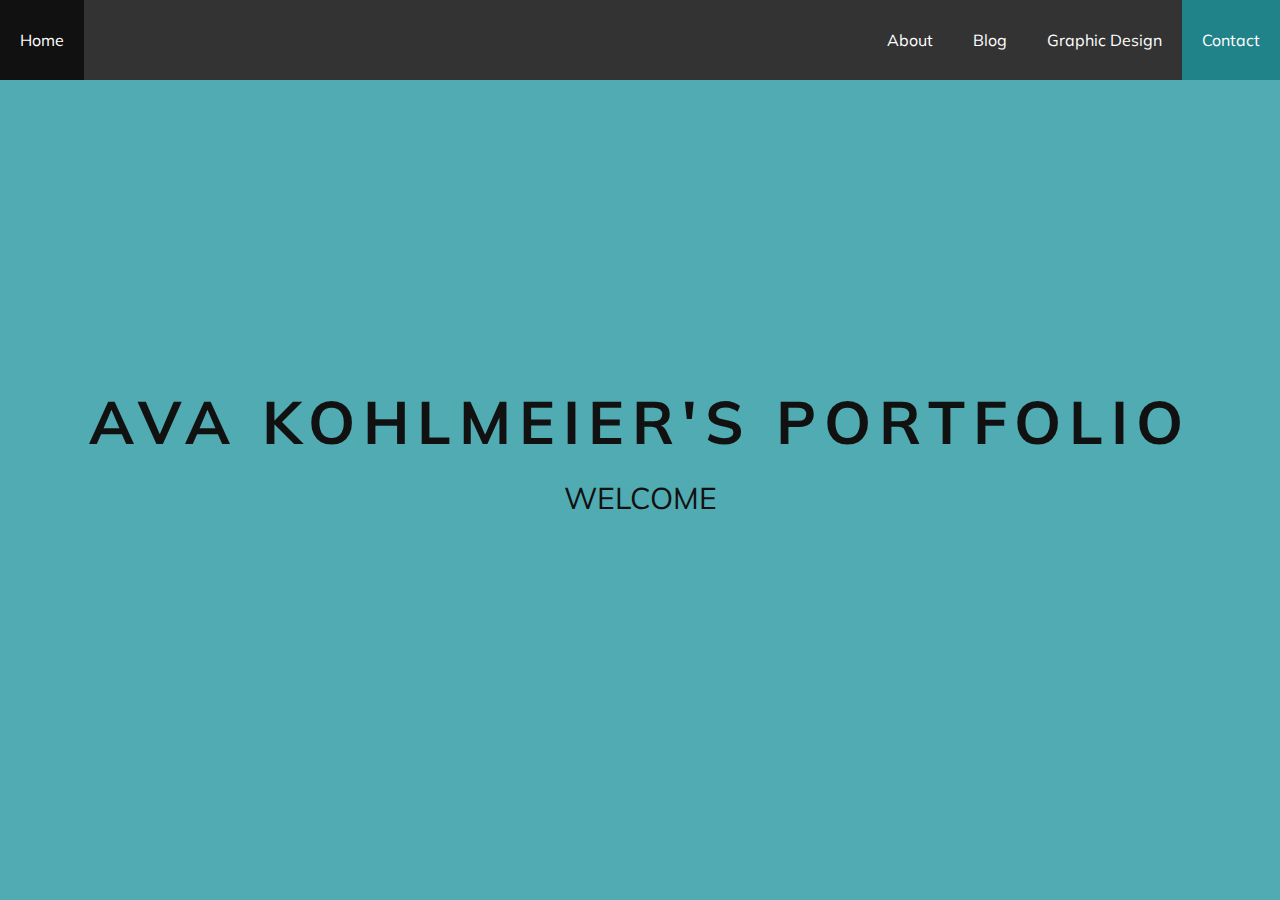
<file: Index.html>
<!DOCTYPE html>
<html> 
<head>
    <Title> Index</Title>
    <link rel="stylesheet" href="home_style.css">
    <link rel="stylesheet" href="About_style.css">
<link rel="preconnect" href="https://fonts.googleapis.com">
<link rel="preconnect" href="https://fonts.gstatic.com" crossorigin>
<link href="https://fonts.googleapis.com/css2?family=Mulish:wght@500&display=swap" rel="stylesheet">
<link rel="preconnect" href="https://fonts.googleapis.com">
<link rel="preconnect" href="https://fonts.gstatic.com" crossorigin>
<link href="https://fonts.googleapis.com/css2?family=Mulish:wght@600&display=swap" rel="stylesheet">
<link rel="preconnect" href="https://fonts.googleapis.com">
<link rel="preconnect" href="https://fonts.gstatic.com" crossorigin>
<link href="https://fonts.googleapis.com/css2?family=Mulish:wght@800&display=swap" rel="stylesheet">
</head>
<body> 

    <ul>
        <li style="float:left"><a href="Index.html">Home</a></li>
        <li style="float:right"><a href="contact.html" class="active">Contact</a></li>
        <li style="float:right"><a href="work.html">Graphic Design </a></li>
        <li style="float:right"><a href="bowling.html">Blog </a></li>
        <li style="float:right"><a  href="About.html">About</a></li>
      </ul>
      
<div class="container">
    <span class="text1">Ava Kohlmeier's Portfolio</span>
    <span class="text2"> Welcome </span>
</div>



</body>
</html>
</file>
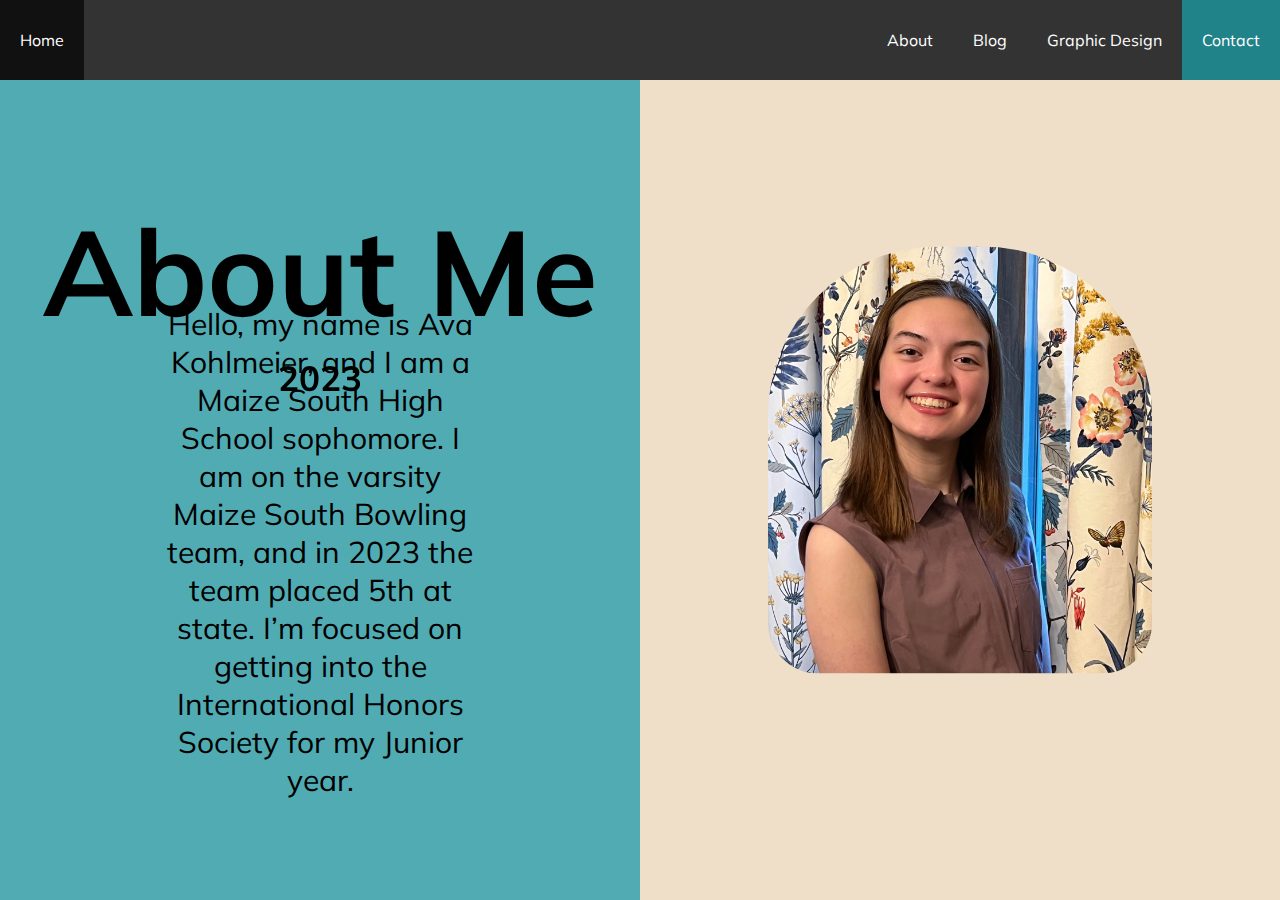
<file: About.html>
<!DOCTYPE html>
<html> 
<head> 
<title>  About Me </title>
<link rel="stylesheet" href="About_style.css">
<link rel="preconnect" href="https://fonts.googleapis.com">
<link rel="preconnect" href="https://fonts.gstatic.com" crossorigin>
<link href="https://fonts.googleapis.com/css2?family=Mulish:wght@500&display=swap" rel="stylesheet">
<link rel="preconnect" href="https://fonts.googleapis.com">
<link rel="preconnect" href="https://fonts.gstatic.com" crossorigin>
<link href="https://fonts.googleapis.com/css2?family=Mulish:wght@600&display=swap" rel="stylesheet">
<link rel="preconnect" href="https://fonts.googleapis.com">
<link rel="preconnect" href="https://fonts.gstatic.com" crossorigin>
<link href="https://fonts.googleapis.com/css2?family=Mulish:wght@800&display=swap" rel="stylesheet">
</head>
<ul>
    <li style="float:left"><a href="Index.html">Home</a></li>
    <li style="float:right"><a href="contact.html" class="active">Contact</a></li>
    <li style="float:right"><a href="work.html">Graphic Design </a></li>
    <li style="float:right"><a href="bowling.html">Blog </a></li>
    <li style="float:right"><a  href="About.html">About</a></li>
  </ul>
  
<body class="#center">
    <h4> 2023 </h4>
    <h1> About Me </h1>
    <div class="split left">
    <p> Hello, my name is Ava Kohlmeier, and I am a Maize South High School sophomore. I am on the varsity Maize South Bowling team, 
        and in 2023 the team placed 5th at state. I’m focused on getting into the International Honors Society for my Junior year.
    </p>
    </div>
</body>

<body>
    <div class="split right">
    <img src="lol.jpg">
    </div>
</body>
</html>
</file>
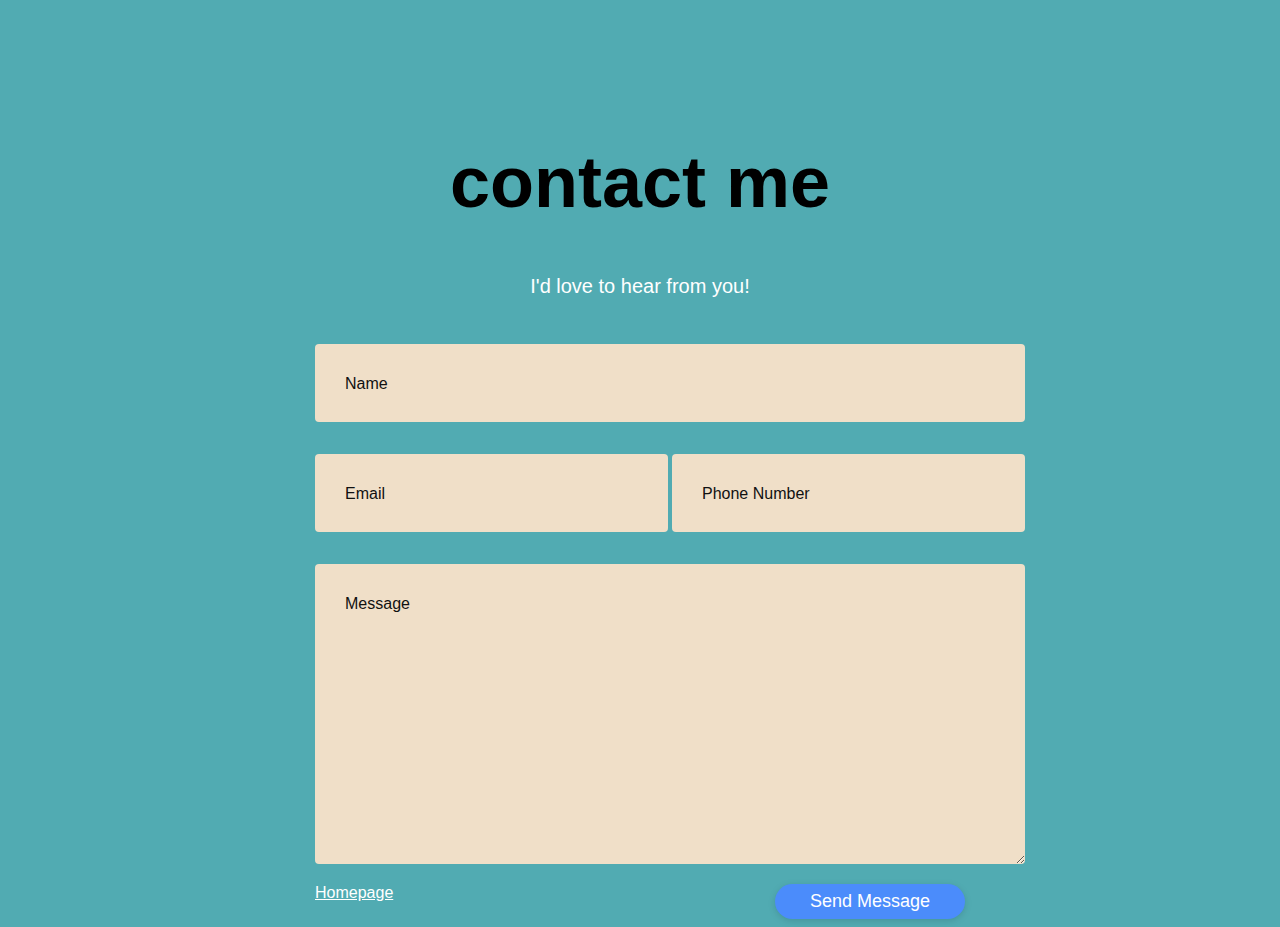
<file: contact.html>
<!DOCTYPE html>
<head>
    <title> Contact </title>
    <link rel="StyleSheet" href="con_style.css">
</head>
<div class="container">
	<div class="row">
			<h1>contact me</h1>
	</div>
	<div class="row">
			<h4 style="text-align:center">I'd love to hear from you!</h4>
	</div>
	<div class="row input-container">
			<div class="col-xs-12">
				<div class="styled-input wide">
					<input type="text" required />
					<label>Name</label> 
				</div>
			</div>
			<div class="col-md-6 col-sm-12">
				<div class="styled-input">
					<input type="text" required />
					<label>Email</label> 
				</div>
			</div>
			<div class="col-md-6 col-sm-12">
				<div class="styled-input" style="float:right;">
					<input type="text" required />
					<label>Phone Number</label> 
				</div>
			</div>
			<div class="col-xs-12">
				<div class="styled-input wide">
					<textarea required></textarea>
					<label>Message</label>
				</div>
			</div>
			<div class="col-xs-12">
				<div class="btn-lrg submit-btn">Send Message</div>				
			</div>
			<div> <a href="Index.html"> Homepage</a></div>
	</div>
</div>
</file>
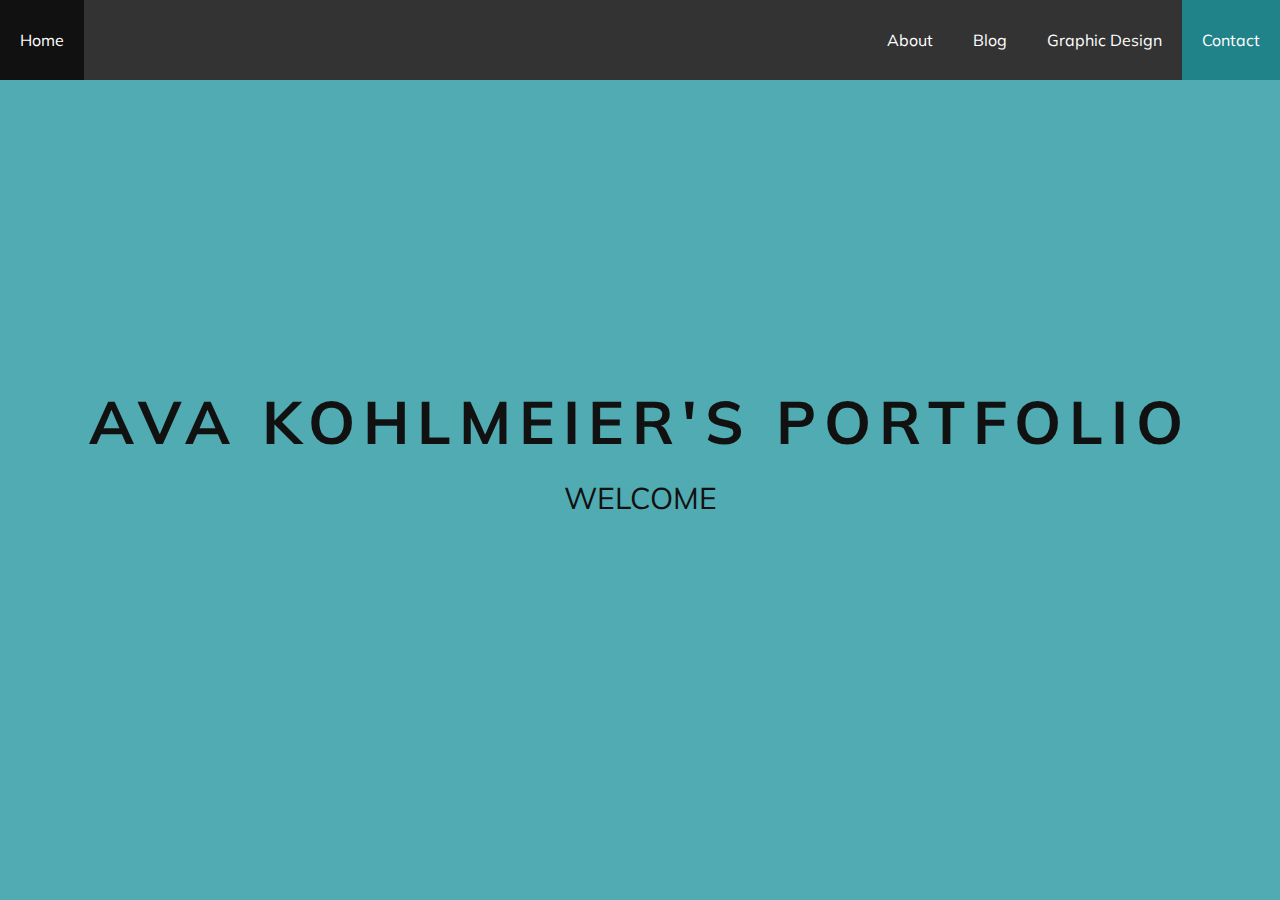
<file: Homepage.html>
<!DOCTYPE html>
<html> 
<head>
    <Title> Homepage</Title>
    <link rel="stylesheet" href="home_style.css">
    <link rel="stylesheet" href="About_style.css">
<link rel="preconnect" href="https://fonts.googleapis.com">
<link rel="preconnect" href="https://fonts.gstatic.com" crossorigin>
<link href="https://fonts.googleapis.com/css2?family=Mulish:wght@500&display=swap" rel="stylesheet">
<link rel="preconnect" href="https://fonts.googleapis.com">
<link rel="preconnect" href="https://fonts.gstatic.com" crossorigin>
<link href="https://fonts.googleapis.com/css2?family=Mulish:wght@600&display=swap" rel="stylesheet">
<link rel="preconnect" href="https://fonts.googleapis.com">
<link rel="preconnect" href="https://fonts.gstatic.com" crossorigin>
<link href="https://fonts.googleapis.com/css2?family=Mulish:wght@800&display=swap" rel="stylesheet">
</head>
<body> 

    <ul>
        <li style="float:left"><a href="Homepage.html">Home</a></li>
        <li style="float:right"><a href="contact.html" class="active">Contact</a></li>
        <li style="float:right"><a href="work.html">Graphic Design </a></li>
        <li style="float:right"><a href="bowling.html">Blog </a></li>
        <li style="float:right"><a  href="About.html">About</a></li>
      </ul>
      
<div class="container">
    <span class="text1">Ava Kohlmeier's Portfolio</span>
    <span class="text2"> Welcome </span>
</div>



</body>
</html>
</file>
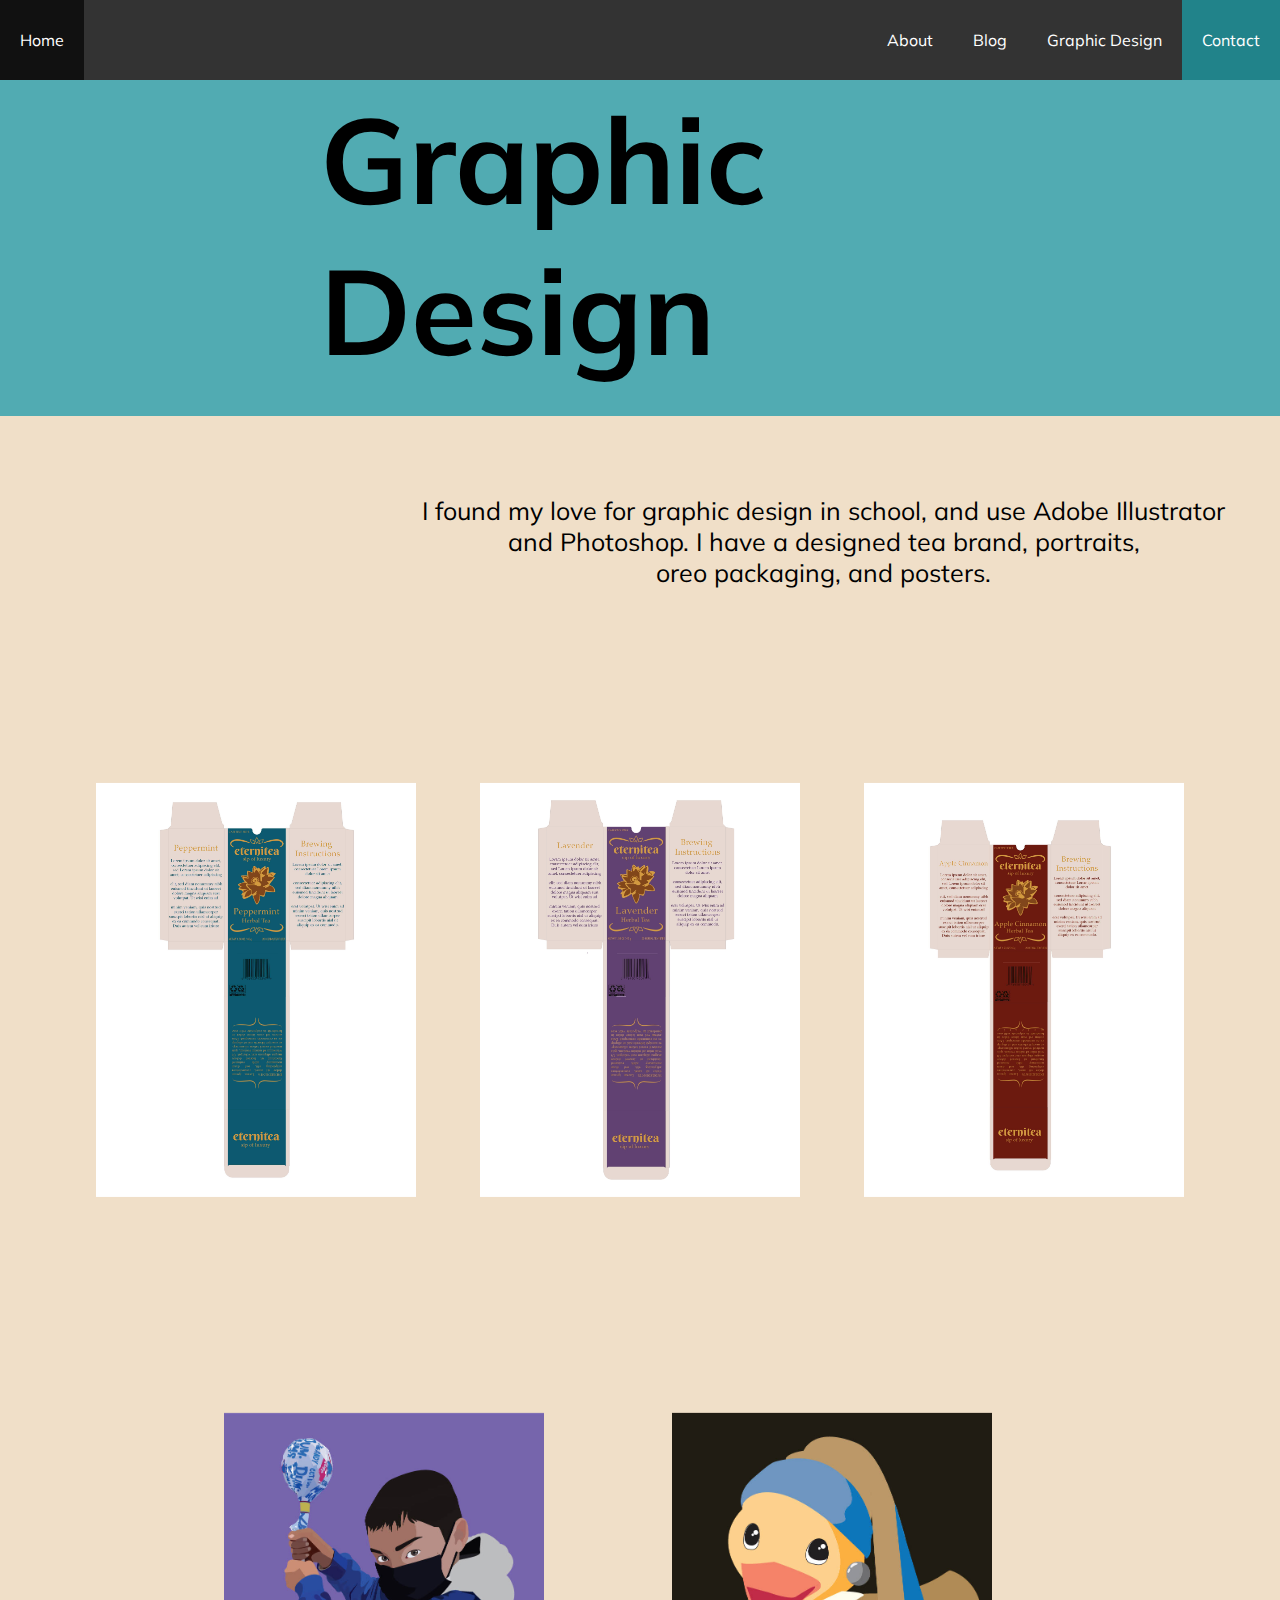
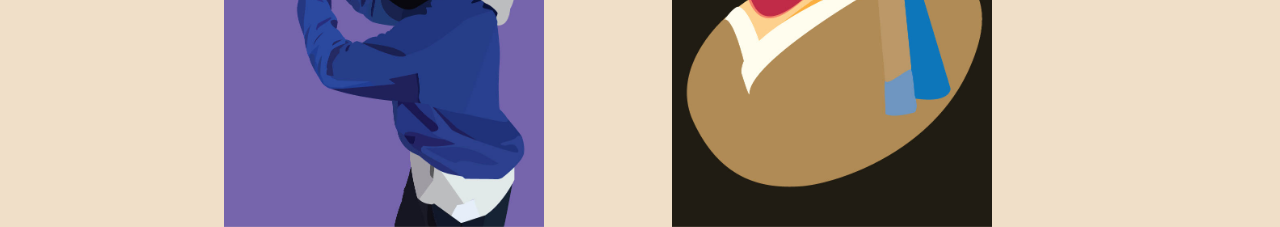
<file: work.html>
<!DOCTYPE html>
<html>
<head>
    <title> Work </title>
    <link rel="stylesheet" href="work_style.css">
    <link rel="preconnect" href="https://fonts.googleapis.com">
<link rel="preconnect" href="https://fonts.gstatic.com" crossorigin>
<link href="https://fonts.googleapis.com/css2?family=Mulish:wght@500&display=swap" rel="stylesheet">
<link rel="preconnect" href="https://fonts.googleapis.com">
<link rel="preconnect" href="https://fonts.gstatic.com" crossorigin>
<link href="https://fonts.googleapis.com/css2?family=Mulish:wght@600&display=swap" rel="stylesheet">
<link rel="preconnect" href="https://fonts.googleapis.com">
<link rel="preconnect" href="https://fonts.gstatic.com" crossorigin>
<link href="https://fonts.googleapis.com/css2?family=Mulish:wght@800&display=swap" rel="stylesheet">
<script src="apple.js"></script>
</head>
<body>
    <ul class="cheese">
        <li style="float:left" class="right"><a href="Index.html">Home</a></li>
        <li style="float:right" class="right"><a href="contact.html" class="active">Contact</a></li>
        <li style="float:right" class="right"><a href="work.html">Graphic Design </a></li>
        <li style="float:right"><a href="bowling.html">Blog </a></li>
        <li style="float:right"class="right"><a  href="About.html">About</a></li>
    </ul>
    <div class = "container">
    <div class="blue " id="text"> 
         <h1> Graphic Design </h1>
    </div>
</div>
<section>
<p class="gp"> I found my love for graphic design in school, and use Adobe Illustrator <br> and Photoshop. I have a designed tea brand, portraits, <br> oreo packaging, and posters. </p>
</section>
<div id="image-track" data-mouse-down-at="0">
<img class="image"  src="Peppermint.jpg" draggable="false"/>
<img class="image2"src="Lavender_page-0001.jpg"draggable="false"/>
<img class="image3"src="Apple.jpg"draggable="false"/>
<img class="image4"src="Candy Store1024_1.jpg"draggable="false"/>
<img class="image5"src="Duck (1)1024_1.jpg"draggable="false"/>
</div>









 <!--
    <h3 class="graphic"> Graphic Design</h3>
    <h3 class="ex">  Experience </h3> 
<h5 class="apple"> Dog Sitting </h5>
<p class="fox"> Fox Ridge Facebook Group, Wichita, KS April 2022- Current </p>
<ul class="day">
<li>Daily check-in, feed them 2x-3x per day</li>
<li>Give medications at specified times </li>
<li>Spend time with the dogs, taking them for walks</li>
</ul>
<h5 class="Baby">Baby Sitting </h5>
<ul class="sit">
<li>Family and Friends, Wichita, KS January 2021- Current</li>
<li>Watch 2-3 children at a time; ages range 9-12</li>
</ul>
</div>

<h3 class="vol"> Volunteer</h3>
<p class="curr"> I am currently volunteering at Botanica, but I have also volunteered <br> at Interfaith Ministries Operation Holiday, theater club, <br> and Orphan Grain Train. </p>
</body>
</div>
--!>

</html>
</file>
<file: home_style.css>
ul {
    list-style-type: none;
    margin: 10;
    padding: 20;
    overflow: hidden;
    background-color: #333;
  }
  
  li {
    float: right;
  }
  
  li a {
    display: block;
    color: white;
    text-align: center;
    padding: 30px 20px;
    text-decoration: none;
  }
  
  li a:hover:not(.active) {
    background-color: #111;
  }
  
  .active {
    background-color: #21838a;
  }

  body{
    background-color: #51ABB2;
  }

  *{
    padding: 0;
    margin: 0;
    font-family: 'Mulish', sans-serif;
  }

.container span{
  text-transform: uppercase;
  display: block;
}

.container{
  text-align: center;
  position: absolute;
  top: 50%;
  left: 50%;
  transform: translate(-50%,-50%);
  width: 100%;
}

.text1 {
color: #111;
font-size: 60px;
font-weight: 700;
letter-spacing: 8px;
margin-bottom: 20px;
background: #51ABB2;
position: relative;
animation: text 3s 1;
}

.text2{
font-size: 30px;
color: #111;
}

@keyframes text {
0%{
  color: #51ABB2;
  margin-bottom: -40px;
}
30%{
  letter-spacing: 25px;
  margin-bottom: -40px;
}
85%{
  letter-spacing: 8px;
  margin-bottom: -40px;
}
}
</file>
<file: About_style.css>
.split {
    height: 100%;
    width: 50%;
    position: fixed;
    z-index: -1;
    top: 0;
    overflow-x: hidden;
    padding-top: 20px;
  }

  .left {
    left: 0;
    background-color: #51ABB2;
  }

  .right {
    right: 0;
    background-color: #F0DFC8;
  }
 
  *{
    padding: 0;
    margin: 0;
    font-family: 'Mulish', sans-serif;

  }

  img {
    width: 60%;
    height: auto;
    position: absolute;
    top: 50%;
    left: 50%;
    transform: translate(-50%, -50%);
    border-top-left-radius: 170px;
    border-top-right-radius: 170px;
    border-bottom-right-radius: 50px;
    border-bottom-left-radius: 50px;
  }

  ul {
    list-style-type: none;
    margin: 10;
    padding: 20;
    overflow: hidden;
    background-color: #333;
  }
  
  li {
    float: right;
  }
  
  li a {
    display: block;
    color: white;
    text-align: center;
    padding: 30px 20px;
    text-decoration: none;
  }

  
  li a:hover:not(.active) {
    background-color: #111;
  }
  
  .active {
    background-color: #21838a;
  }

  h1{
    position: absolute;
    top: 30%;
    left: 25%;
    transform: translate(-50%, -50%);
    font-size: 120px;
  }

  h4{
    position: absolute;
    top: 42%;
    left: 25%;
    transform: translate(-50%, -50%);
    font-size: 35px;
  }

  p{
    position: absolute;
    top: 60%;
    left: 50%;
    transform: translate(-50%, -50%);
    text-align: center;
    font-size: 30px;
  }

  
  /*  p{
    font-size: 30px;
    position: absolute;
    top: 30%;
    left: .8%;
    transform: translateX(-10);
    text-align: left;
  } */
</file>
<file: con_style.css>
body {
    background-color: #51ABB2;
    padding-top: 85px;
}

*{
    font-family: 'Mulish', sans-serif;
}
h1 {
    font-family: 'Poppins', sans-serif, 'arial';
    font-weight: 600;
    font-size: 72px;
    color: #;
    text-align: center;
}

h4 {
    font-family: 'Roboto', sans-serif, 'arial';
    font-weight: 400;
    font-size: 20px;
    color: #ffff;
    line-height: 1.5;
}

/* ///// inputs /////*/

input:focus ~ label, textarea:focus ~ label, input:valid ~ label, textarea:valid ~ label {
    font-size: 0.75em;
    color: #999;
    top: -5px;
    -webkit-transition: all 0.225s ease;
    transition: all 0.225s ease;
}

.styled-input {
    float: left;
    width: 293px;
    margin: 1rem 0;
    position: relative;
    border-radius: 4px;
}

@media only screen and (max-width: 768px){
    .styled-input {
        width:100%;
    }
}

.styled-input label {
    color: #111;
    padding: 1.3rem 30px 1rem 30px;
    position: absolute;
    top: 10px;
    left: 0;
    -webkit-transition: all 0.25s ease;
    transition: all 0.25s ease;
    pointer-events: none;
}

.styled-input.wide { 
    width: 650px;
    max-width: 100%;
}

input,
textarea {
    padding: 30px;
    border: 0;
    width: 100%;
    font-size: 1rem;
    background-color: #F0DFC8;
    color: white;
    border-radius: 4px;
}

input:focus,
textarea:focus { outline: 0; }

input:focus ~ span,
textarea:focus ~ span {
    width: 100%;
    -webkit-transition: all 0.075s ease;
    transition: all 0.075s ease;
}

textarea {
    width: 100%;
    min-height: 15em;
}

.input-container {
    width: 650px;
    max-width: 100%;
    margin: 20px auto 25px auto;
}

.submit-btn {
    float: right;
    padding: 7px 35px;
    border-radius: 60px;
    display: inline-block;
    background-color: #4b8cfb;
    color: white;
    font-size: 18px;
    cursor: pointer;
    box-shadow: 0 2px 5px 0 rgba(0,0,0,0.06),
              0 2px 10px 0 rgba(0,0,0,0.07);
    -webkit-transition: all 300ms ease;
    transition: all 300ms ease;
}

.submit-btn:hover {
    transform: translateY(1px);
    box-shadow: 0 1px 1px 0 rgba(0,0,0,0.10),
              0 1px 1px 0 rgba(0,0,0,0.09);
}

@media (max-width: 768px) {
    .submit-btn {
        width:100%;
        float: none;
        text-align:center;
    }
}

input[type=checkbox] + label {
  color: #ccc;
  font-style: italic;
} 

input[type=checkbox]:checked + label {
  color: #f00;
  font-style: normal;
}

div a{
    font-family: Arial;
    color: #ffff;
}
</file>
<file: work_style.css>
* {
  padding: 0;
  margin: 0;
  box-sizing: border-box;
  font-family: 'Mulish', sans-serif;

}

.cheese {
    list-style-type: none;
    margin: 10;
    padding: 20;
    overflow: hidden;
    background-color: #333;
  }
  
  .class {
    float: right;
  }
  
  li a {
    display: block;
    color: white;
    text-align: center;
    padding: 30px 20px;
    text-decoration: none;
  }
  
  li a:hover:not(.active) {
    background-color: #111;
  }
  
  .active {
    background-color: #21838a;
  }

h1{
    position: absolute;
    top: 26%;
    left: 50%;
    transform: translate(-50%, -50%);
    font-size: 120px;
    font-family: 'Mulish', sans-serif;
}

.graphic{
    position: absolute;
    top: 45%;
    left: 25%;
    font-size: 50px;
}

.gp{
    position: absolute;
    top: 55%;
    left: 33%;
    font-size: 25px;
    text-align: center;
    font-family: 'Mulish', sans-serif;

}



body { 
background-color:#F0DFC8 
}

.image{
  width: 25%;
  height: auto;
  position: absolute;
  top: 110%;
  left: 20%;
  transform: translate(-50%, -50%);
}

.image2{
  width: 25%;
  height: auto;
  position: absolute;
  top: 110%;
  left: 50%;
  transform: translate(-50%, -50%);
}

.image3{
  width: 25%;
  height: auto;
  position: absolute;
  top: 110%;
  left: 80%;
  transform: translate(-50%, -50%);
}

.image4{
  width: 25%;
  height: auto;
  position: absolute;
  top: 180%;
  left: 30%;
  transform: translate(-50%, -50%);
}


.image5{
  width: 25%;
  height: auto;
  position: absolute;
  top: 180%;
  left: 65%;
  transform: translate(-50%, -50%);
}





.blue{
display: flex;
align-items: center;
justify-content: center;
}

.container { 
  display: flex;
  align-items: center;
  justify-content: center;
  background-color: #51ABB2;
  height: 21em;
  width: 260em;
}
</file>
